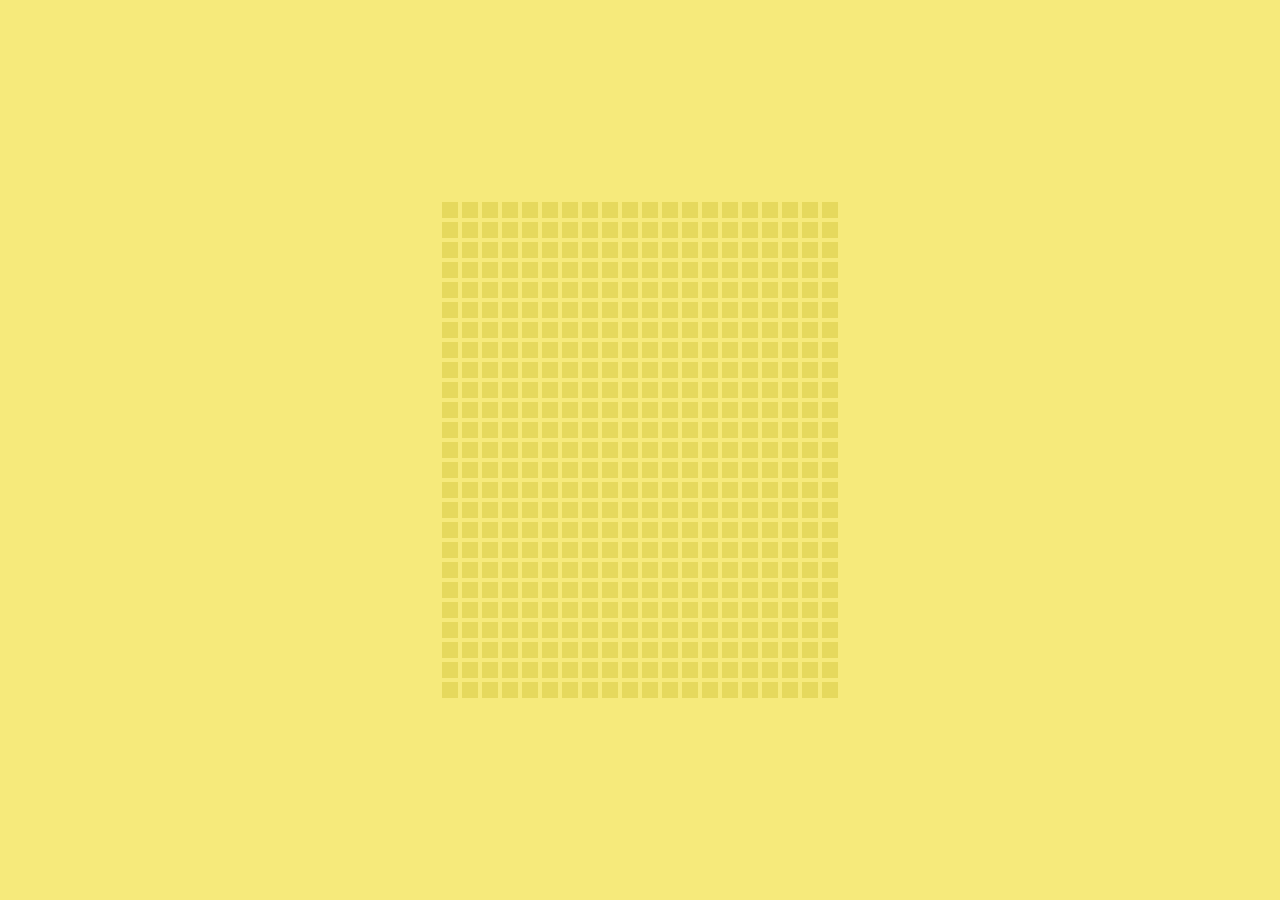
<file: colorboard.html>
<!DOCTYPE html>
<html lang="en">


    <head>
        <title>Colorboard</title>
        <link rel="stylesheet" href="css/colorboard.css" />
    </head>


    <body>
        <div class="container" id="container">

        </div>
        <script src="js/colorboard.js"></script>
    </body>
</html>
</file>
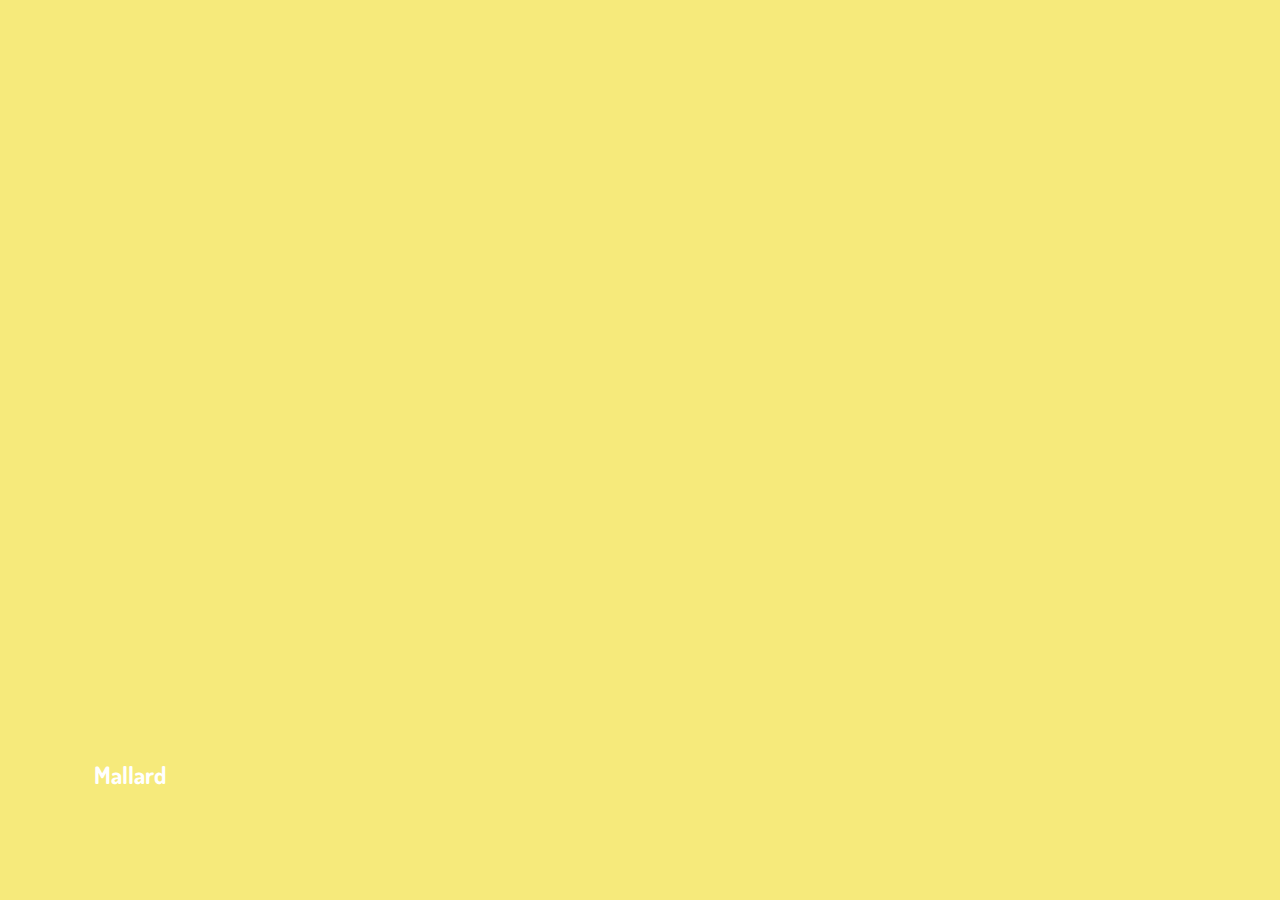
<file: expanding.html>
<!DOCTYPE html>
<html lang="en">
    <head>
        <title>Expanding</title>
        <link rel="stylesheet" href="css/expanding.css">
    </head>

    <body>
        <div class="container">
            <div class="panel active" style="background-image: url('https://www.allaboutbirds.org/guide/assets/photo/300200841-480px.jpg')">
                <h3>Mallard</h3>
            </div>

            <div class="panel" style="background-image: url('https://www.thehappychickencoop.com/wp-content/uploads/2021/10/shutterstock_1602917368.jpg')">
                <h3>Alabio</h3>
            </div>

            <div class="panel" style="background-image: url('https://www.allaboutbirds.org/guide/noindex/photo/63894341-480px.jpg')">
                <h3>CanvasBack</h3>
            </div>

            <div class="panel" style="background-image: url('https://hips.hearstapps.com/hmg-prod.s3.amazonaws.com/images/how-to-keep-ducks-call-ducks-1615457181.jpg?crop=0.670xw:1.00xh;0.157xw,0&resize=480:*')">
                <h3>Domestic Duck</h3>
            </div>

            <div class="panel" style="background-image: url('https://www.allaboutbirds.org/guide/assets/photo/162798201-480px.jpg')">
                <h3>Fulvous Whistling Duck</h3>
            </div>

        </div>
        <script src="js/expanding.js"></script>
    </body>
</html>
</file>
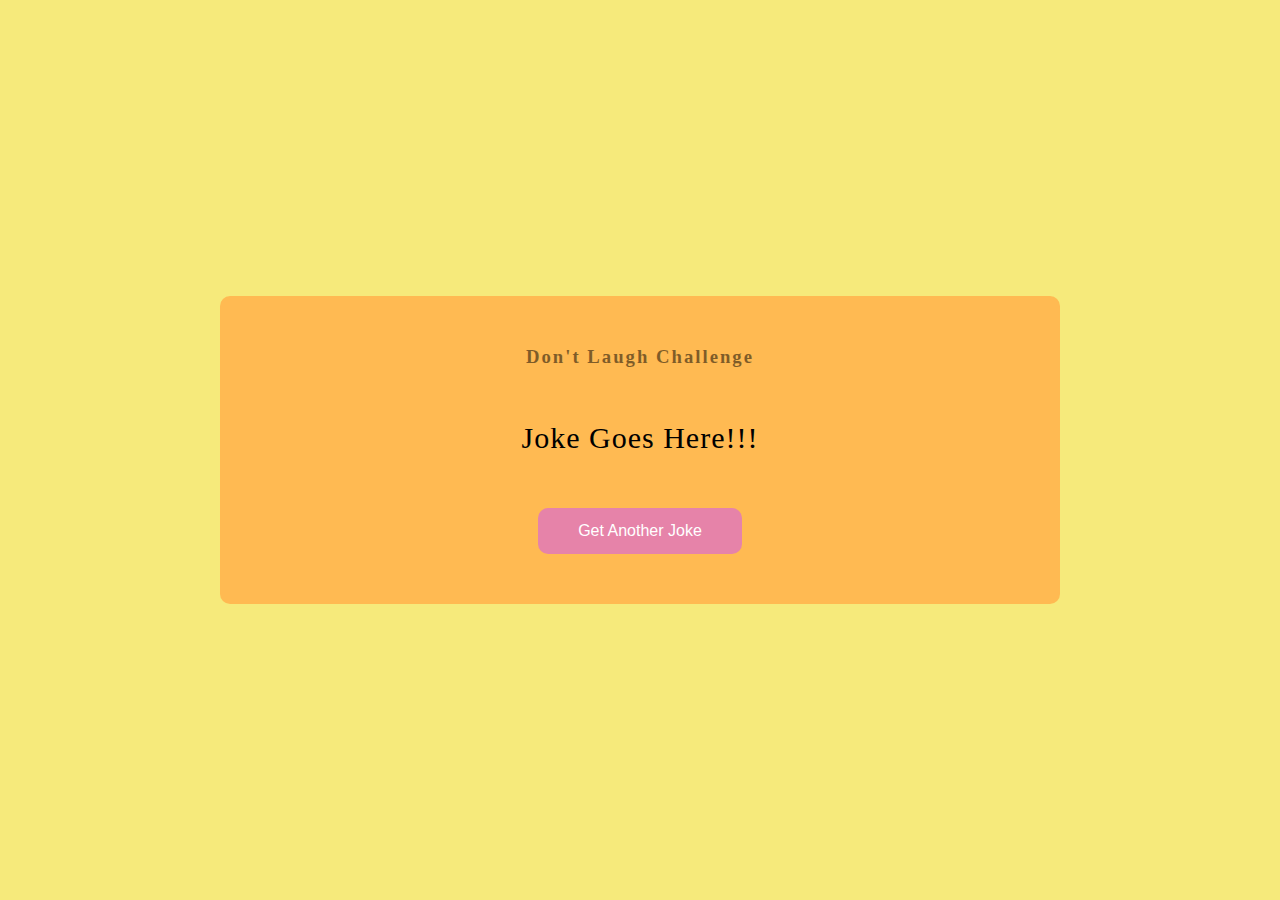
<file: jokes.html>
<!DOCTYPE html>
<html lang="en">


    <head>
        <title>Jokes</title>
        <link rel="stylesheet" href="css/jokes.css">
    </head>

    <body>
        <div class="container">
            <h3>Don't Laugh Challenge</h3>
            <div id="joke" class="joke">Joke Goes Here!!!</div>
            <button id="jokeBtn" class="btn">Get Another Joke</button>
        </div>


        <script src="js/jokes.js"></script>
    </body>
</html>
</file>
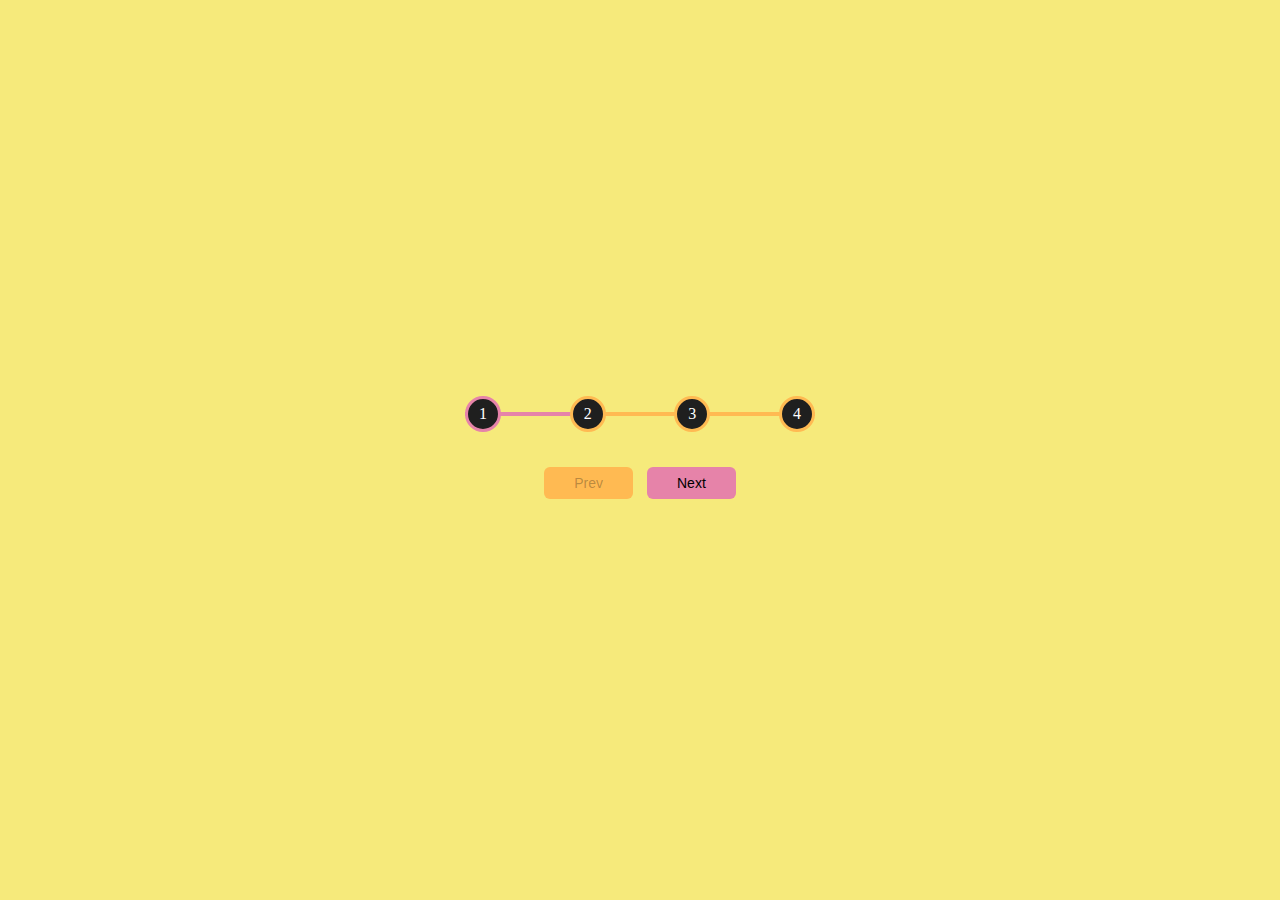
<file: progress.html>
<!DOCTYPE html>
<html lang="en">
    <head>
        <title>Progress</title>
        <link rel="stylesheet" href="css/progress.css">
    </head>

    <body>

        <div class="container">
            <div class="progress-container">
                <div class="progress" id="progress"></div>
                <div class="circle active">1</div>
                <div class="circle">2</div>
                <div class="circle">3</div>
                <div class="circle">4</div>

            </div>
            <button class="btn" id="prev" disabled>Prev</button>
            <button class="btn" id="next">Next</button>
        </div>
        <script src="js/progress.js"></script>
    </body>
</html>
</file>
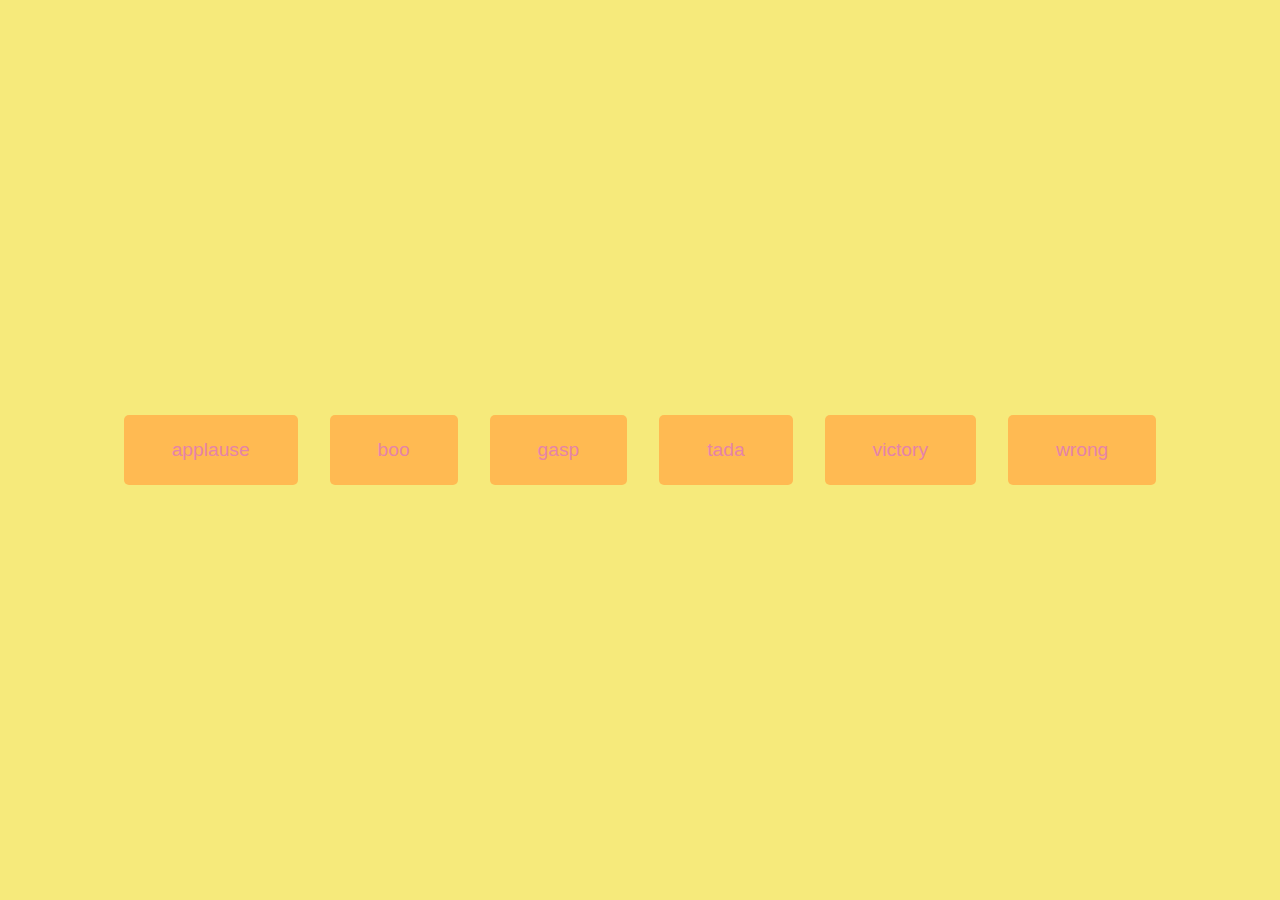
<file: sound.html>
<!DOCTYPE html>
<html lang="en">


    <head>
        <title>Sounds</title>
        <link rel="stylesheet" href="css/sound.css">
    </head>

    <body>
        <audio id="applause" src="sounds/applause.mp3"></audio>
        <audio id="boo" src="sounds/boo.mp3"></audio>
        <audio id="gasp" src="sounds/gasp.mp3"></audio>
        <audio id="tada" src="sounds/tada.mp3"></audio>
        <audio id="victory" src="sounds/victory.mp3"></audio>
        <audio id="wrong" src="sounds/wrong.mp3"></audio>

        <div id="buttons"></div>

        <script src="js/sound.js"></script>
    </body>
</html>
</file>
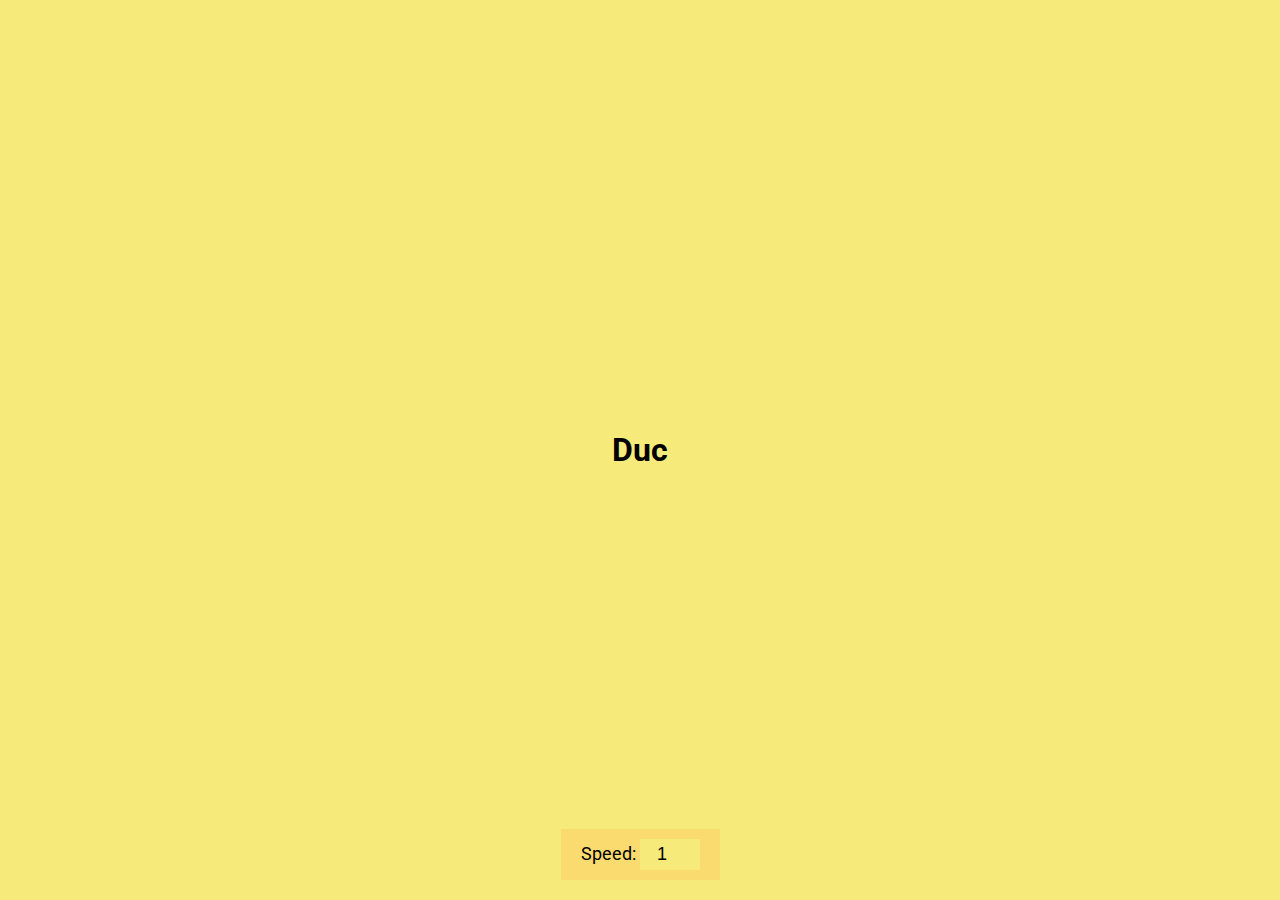
<file: typing.html>
<!DOCTYPE html>
<html lang="en">


    <head>
        <title>Typing Effect</title>
        <link rel="stylesheet" href="css/typing.css" />
    </head>


    <body>
        <h1 id="text">Starting ...</h1>

        <div class="container">
            <label for="speed">Speed:</label>
            <input type="number" name="speed" id="speed" value="1" min="1" max="10" step="1">
        </div>
        <script src="js/typing.js"></script>
    </body>
</html>
</file>
<file: css/colorboard.css>
body {
    background-color: #F6EA7BFF;
    display: flex;
    height: 100vh;
    align-items: center;
    justify-content: center;
    overflow: hidden;
    margin: 0;
}


.container {
    display: flex;
    flex-wrap: wrap;
    max-width: 400px;
}


.square {
    height: 16px;
    width: 16px;
    margin: 2px; /*space between the items*/
    background-color: #E6D95D;
    transition: 2s ease;
}


.square:hover {
    transition-duration: 0s;
}
</file>
<file: css/expanding.css>
@import url('https://fonts.googleapis.com/css2?family=Dosis&display=swap');

body {
    font-family: 'Dosis', sans-serif;
    display: flex;
    height: 100vh;
    align-items: center;
    justify-content: center;
    margin: 0;
    overflow: hidden;
    background-color: #F6EA7BFF;
}

.container {
    display: flex;
    width: 90vw;
}

.panel {
    margin: 10px;
    height: 80vh;
    border-radius: 50px;
    background-size: cover;
    background-position: center;
    background-repeat: no-repeat;
    color: white;
    cursor: pointer;
    flex: 1px;
    position: relative;
    transition: all 1s ease-in;
}

.panel h3 {
    font-size: 24px;
    position: absolute;
    bottom: 20px;
    left: 20px;
    margin: 0;
    opacity: 0;
}

.panel.active {
    flex: 400px;
}

.panel.active h3{
    opacity: 1;
    transition: opacity 0.5s ease-in 0.5;
}



@media (max-width: 480px) {
    .container {
        width: 100vw;
    }

    .panel:nth-of-type(4),
    .panel:nth-of-type(5) {
        display: none;
    }
}
</file>
<file: css/jokes.css>
body {
    display: flex;
    height: 100vh;
    align-items: center;
    justify-content: center;
    margin: 0;
    overflow: hidden;
    background-color: #F6EA7BFF;
}

.container {
    background-color: #FFBA52FF;
    border-radius: 10px;
    padding: 50px 20px;
    text-align: center;
    width: 800px;
}

h3 {
    margin: 0;
    opacity: 0.5;
    letter-spacing: 2px;
}

.joke {
    font-size: 30px;
    letter-spacing: 1px;
    line-height: 40px;
    margin: 50px auto;
    max width: 600px;
}

.btn {
    background-color: #E683A9FF;
    color: #fff;
    border: 0;
    border-radius: 10px;
    padding: 14px 40px;
    font-size: 16px;
    cursor: pointer;
}

.btn:active {
    transform: scale(0.98);
}
</file>
<file: css/progress.css>
:root {
    --blue: #E683A9FF;
    --grey: #FFBA52FF;
}


body {
    background-color: #F6EA7BFF;
    display: flex;
    height: 100vh;
    align-items: center;
    justify-content: center;
    margin: 0;
    overflow: hidden;
    color: white;
}


.container {
    text-align: center;
}

.progress-container {
    display: flex;
    justify-content: space-between;
    position: relative;
    margin-bottom: 30px;
    width: 350px;
}

.progress-container::before {
    content: '';
    width: 100%;
    height: 4px;
    background-color: var(--grey);
    position: absolute;
    top: 50%;
    left: 0;
    z-index: -1;
    transform: translateY(-50%);

}

.progress {
    position: absolute;
    width: 35%;
    height: 4px;
    background-color: var(--blue);
    top: 50%;
    left: 0;
    z-index: -1;
    transform: translateY(-50%);
    transition: width 0.5s ease;
}

.circle {
    background-color: #1f1f1f;
    height: 30px;
    width: 30px;
    border-radius: 50%;
    border: 3px solid var(--grey);
    display: flex;
    justify-content: center;
    align-items: center;
}

.circle.active{
    border-color: var(--blue);
    transition: border-color 0.5s ease 0.3s;
}

.btn{
    background-color: var(--blue);
    border: 0;
    margin: 5px;
    padding:8px 30px;
    font-size: 14px;
    border-radius: 6px;
    cursor: pointer;
}

.btn:active {
    transform: scale(0.98);
}

.btn:disabled {
    background-color: var(--grey);
    cursor: not-allowed;
}
</file>
<file: css/sound.css>
body {
    background-color: #F6EA7BFF;
    display: flex;
    height: 100vh;
    align-items: center;
    justify-content: center;
    text-align: center;
    margin: 0;
    overflow: hidden;
}

.btn {
    background-color: #FFBA52FF;
    color: #E683A9FF;
    border: 0;
    border-radius: 5px;
    margin: 1rem;
    padding: 1.5rem 3rem;
    font-size: 1.2rem;
}

.btn:hover {
    opacity: 0.9;
}
</file>
<file: css/typing.css>
@import url('https://fonts.googleapis.com/css2?family=Roboto&display=swap');

body {
    font-family: 'Roboto', sans-serif;
    background-color: #F6EA7BFF;
    display: flex;
    flex-direction: column;
    height: 100vh;
    justify-content: center;
    align-items: center;
    overflow: hidden;
    margin: 0;
}

.container {

    position: absolute;
    bottom: 20px;
    padding: 10px 20px;
    font-size: 18px;
    background: rgba(255,186,82,.3);
}

input {
    width: 50px;
    padding: 5px;
    font-size: 18px;
    background-color: #F6EA7BFF;
    border: none;
    text-align: center;
}

input:focus {
    outline: none;
}
</file>
